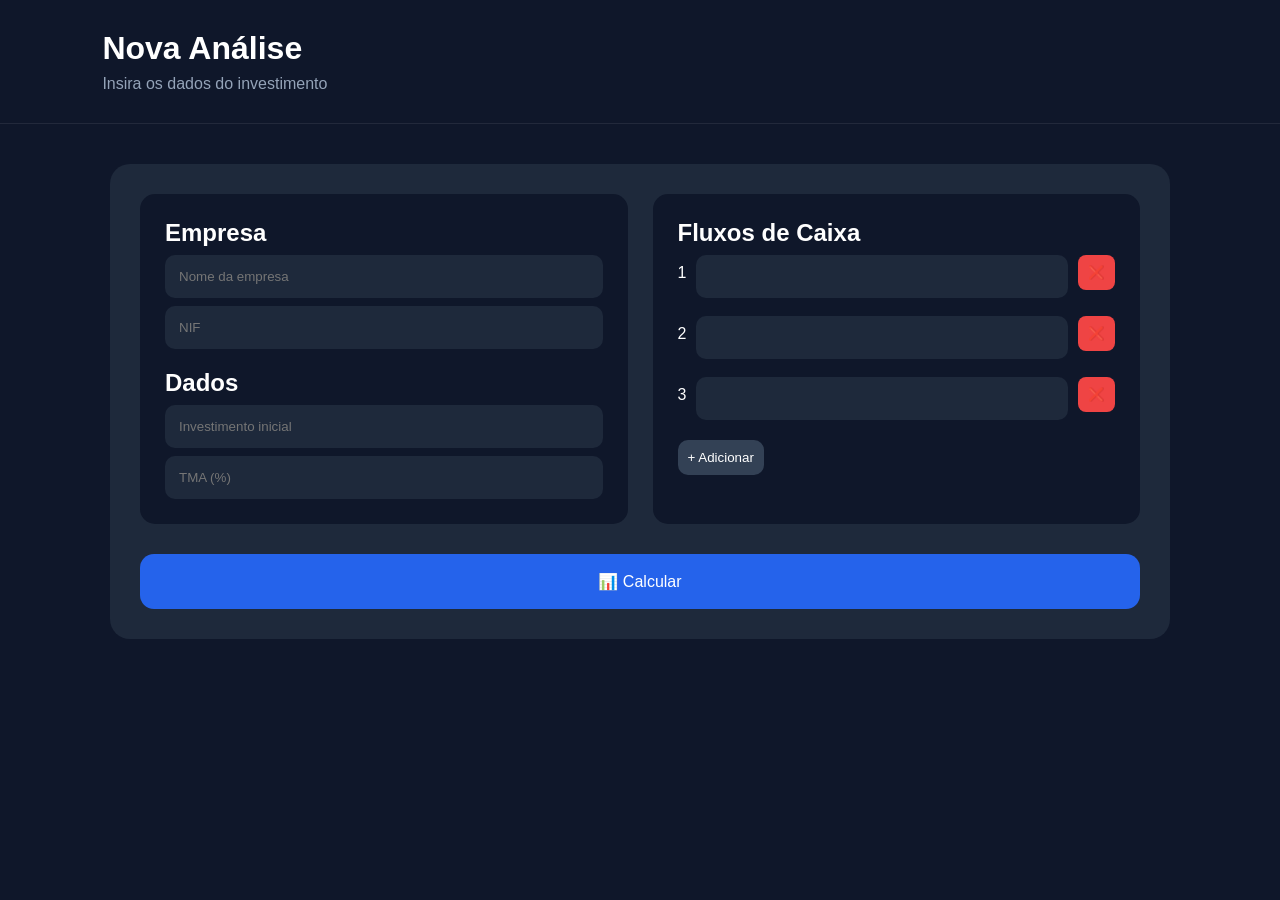
<file: pages/analysis.html>
<!DOCTYPE html>
<html lang="pt">
<head>
<meta charset="UTF-8">
<meta name="viewport" content="width=device-width, initial-scale=1.0">

<title>Nova Análise</title>

<style>

*{
    margin:0;
    padding:0;
    box-sizing:border-box;
}

body{
    font-family:'Segoe UI',sans-serif;
    background:#0f172a;
    color:white;
}

.header{
    padding:30px 8%;
    border-bottom:1px solid rgba(255,255,255,.08);
}

.header h1{font-size:32px;}
.header p{color:#94a3b8;margin-top:8px;}

.container{
    max-width:1100px;
    margin:auto;
    padding:40px 20px;
}

.card{
    background:#1e293b;
    padding:30px;
    border-radius:20px;
}

.grid{
    display:grid;
    grid-template-columns:1fr 1fr;
    gap:25px;
}

.section{
    background:#0f172a;
    padding:25px;
    border-radius:15px;
}

input,select{
    width:100%;
    padding:14px;
    margin-top:8px;
    border:none;
    border-radius:10px;
    background:#1e293b;
    color:white;
}

.fluxo-box{
    display:flex;
    gap:10px;
    align-items:center;
    margin-bottom:10px;
}

.remove-btn{
    background:#ef4444;
    border:none;
    color:white;
    padding:10px;
    border-radius:8px;
    cursor:pointer;
}

.add-btn{
    margin-top:10px;
    padding:10px;
    background:#334155;
    border:none;
    color:white;
    border-radius:10px;
    cursor:pointer;
}

.calc-btn{
    width:100%;
    margin-top:30px;
    padding:18px;
    background:#2563eb;
    border:none;
    border-radius:14px;
    color:white;
    font-size:16px;
    cursor:pointer;
}

@media(max-width:900px){
    .grid{grid-template-columns:1fr;}
}

</style>
</head>

<body>

<div class="header">
    <h1>Nova Análise</h1>
    <p>Insira os dados do investimento</p>
</div>

<div class="container">

<form class="card" id="investmentForm">

<div class="grid">

    <div class="section">

        <h2>Empresa</h2>

        <input id="empresa" placeholder="Nome da empresa">
        <input id="nif" placeholder="NIF">

        <h2 style="margin-top:20px;">Dados</h2>

        <input id="investimento" placeholder="Investimento inicial" type="number">
        <input id="taxa" placeholder="TMA (%)" type="number">

    </div>

    <div class="section">

        <h2>Fluxos de Caixa</h2>

        <div id="fluxosContainer">

            <div class="fluxo-box">
                <label>1</label>
                <input class="fluxo" type="number">
                <button type="button" class="remove-btn" onclick="remover(this)">❌</button>
            </div>

            <div class="fluxo-box">
                <label>2</label>
                <input class="fluxo" type="number">
                <button type="button" class="remove-btn" onclick="remover(this)">❌</button>
            </div>

            <div class="fluxo-box">
                <label>3</label>
                <input class="fluxo" type="number">
                <button type="button" class="remove-btn" onclick="remover(this)">❌</button>
            </div>

        </div>

        <button type="button" class="add-btn" onclick="addFluxo()">+ Adicionar</button>

    </div>

</div>

<button class="calc-btn" type="submit">
📊 Calcular
</button>

</form>

</div>

<script src="../assets/js/app.js"></script>

<script>
let count = 3;

function addFluxo(){
    count++;
    const c = document.getElementById("fluxosContainer");

    const div = document.createElement("div");
    div.className = "fluxo-box";

    div.innerHTML = `
        <label>${count}</label>
        <input class="fluxo" type="number">
        <button type="button" class="remove-btn" onclick="remover(this)">❌</button>
    `;

    c.appendChild(div);
    renumerar();
}

function remover(btn){
    btn.parentElement.remove();
    renumerar();
}

function renumerar(){
    const boxes = document.querySelectorAll(".fluxo-box");
    boxes.forEach((b,i)=>{
        b.querySelector("label").innerText = i+1;
    });
}
</script>

</body>
</html>
</file>
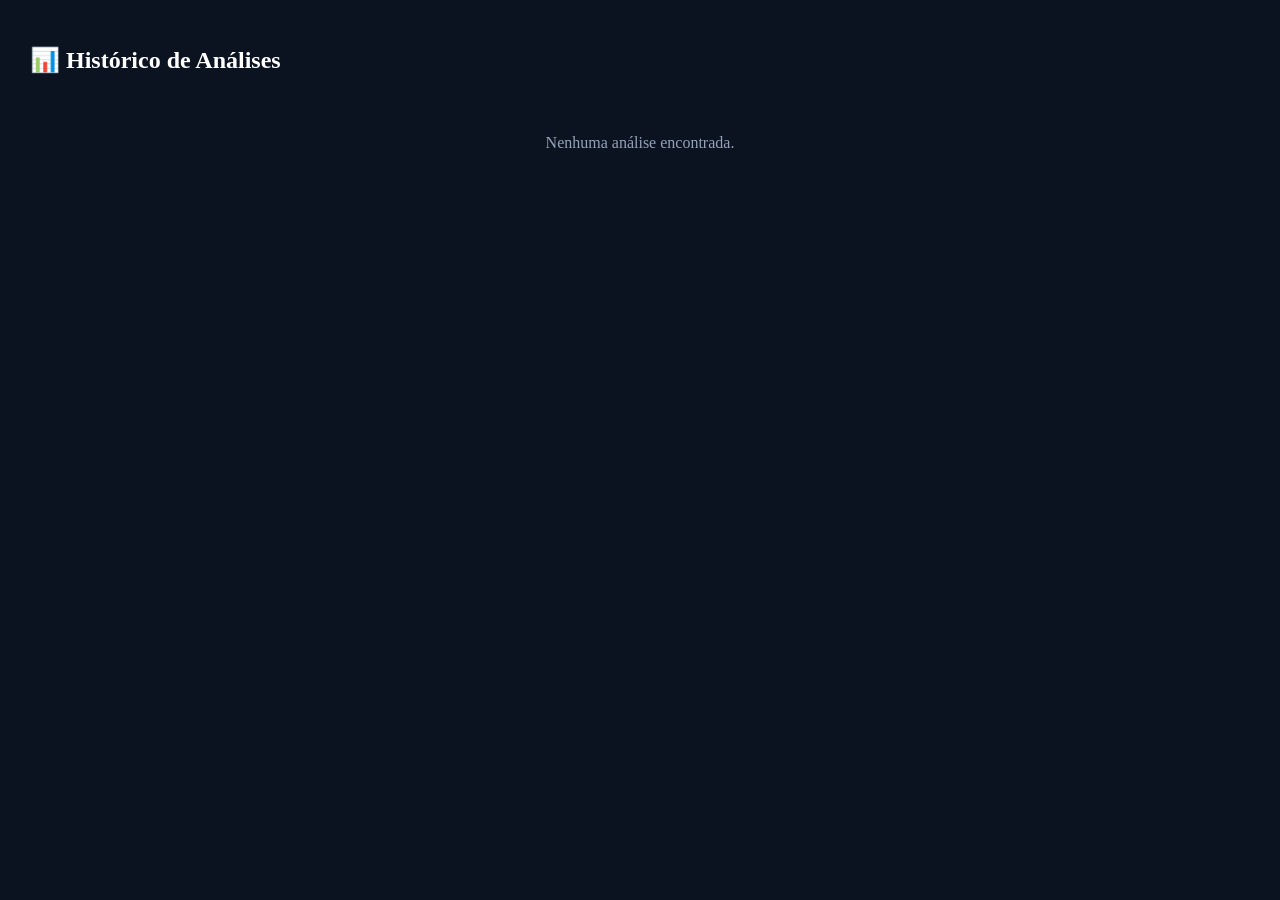
<file: pages/history.html>
<!DOCTYPE html>
<html lang="pt">
<head>
<meta charset="UTF-8">
<meta name="viewport" content="width=device-width, initial-scale=1.0">

<title>Histórico - AB Investment</title>

<style>

body{
    font-family:Segoe UI;
    background:#0b1220;
    color:white;
    margin:0;
    padding:30px;
}

/* HEADER */
.header{
    margin-bottom:20px;
}

.header h1{
    font-size:24px;
}

.header p{
    color:#94a3b8;
}

/* GRID */
.grid{
    display:grid;
    grid-template-columns:repeat(auto-fit,minmax(280px,1fr));
    gap:15px;
}

/* CARD */
.card{
    background:#111827;
    padding:18px;
    border-radius:14px;
    border:1px solid rgba(255,255,255,0.06);
    transition:.2s;
}

.card:hover{
    transform:translateY(-4px);
    border-color:#3b82f6;
}

.card h3{
    margin-bottom:8px;
    font-size:16px;
}

.card small{
    color:#94a3b8;
    display:block;
    margin-bottom:10px;
}

/* KPI ROW */
.kpis{
    display:flex;
    justify-content:space-between;
    font-size:13px;
    margin-top:10px;
    color:#cbd5e1;
}

/* BUTTONS */
.actions{
    margin-top:12px;
    display:flex;
    gap:10px;
}

.btn{
    flex:1;
    padding:8px;
    border:none;
    border-radius:8px;
    cursor:pointer;
    font-size:12px;
}

.view{
    background:#2563eb;
    color:white;
}

.delete{
    background:#ef4444;
    color:white;
}

.empty{
    text-align:center;
    color:#94a3b8;
    margin-top:40px;
}

</style>

</head>

<body>

<div class="header">
    <h1>📊 Histórico de Análises</h1>
   
</div>

<div id="container" class="grid"></div>

<div id="empty" class="empty" style="display:none;">
    Nenhuma análise encontrada.
</div>

<script>

function loadHistory(){

    let data = JSON.parse(localStorage.getItem("analises")) || [];

    let container = document.getElementById("container");
    let empty = document.getElementById("empty");

    container.innerHTML = "";

    if(data.length === 0){
        empty.style.display = "block";
        return;
    }

    empty.style.display = "none";

    data.reverse().forEach((item, index)=>{

        let card = document.createElement("div");
        card.className = "card";

        card.innerHTML = `
            <h3>🏢 ${item.empresa}</h3>
            <small>NIF: ${item.nif}</small>
            <small>📅 ${item.data}</small>

            <div class="kpis">
                <span>VPL: ${formatKz(item.vpl)}</span>
            </div>

            <div class="kpis">
                <span>ROI: ${item.roi.toFixed(2)}%</span>
                <span>TIR: ${item.tir.toFixed(2)}%</span>
            </div>

            <div class="kpis">
                <span>Payback: ${formatPayback(item.payback)}</span>
            </div>

            <div class="actions">
                <button class="btn view" onclick="ver(${index})">Ver</button>
                <button class="btn delete" onclick="apagar(${index})">Apagar</button>
            </div>
        `;

        container.appendChild(card);

    });
}

// FORMATADORES
function formatKz(v){
    return Number(v || 0).toLocaleString("pt-PT",{
        minimumFractionDigits:2,
        maximumFractionDigits:2
    });
}

function formatPayback(p){
    if(!p) return "N/A";

    let anos = Math.floor(p);
    let meses = Math.round((p - anos) * 12);

    return `${anos}a ${meses}m`;
}

// APAGAR
function apagar(i){

    let data = JSON.parse(localStorage.getItem("analises")) || [];

    data.reverse();
    data.splice(i,1);
    data.reverse();

    localStorage.setItem("analises", JSON.stringify(data));

    loadHistory();
}

// VER DETALHES (simples redirect futuro)
function ver(i){
    alert("Funcionalidade indisponivel");
}

loadHistory();

</script>

</body>
</html>
</file>
